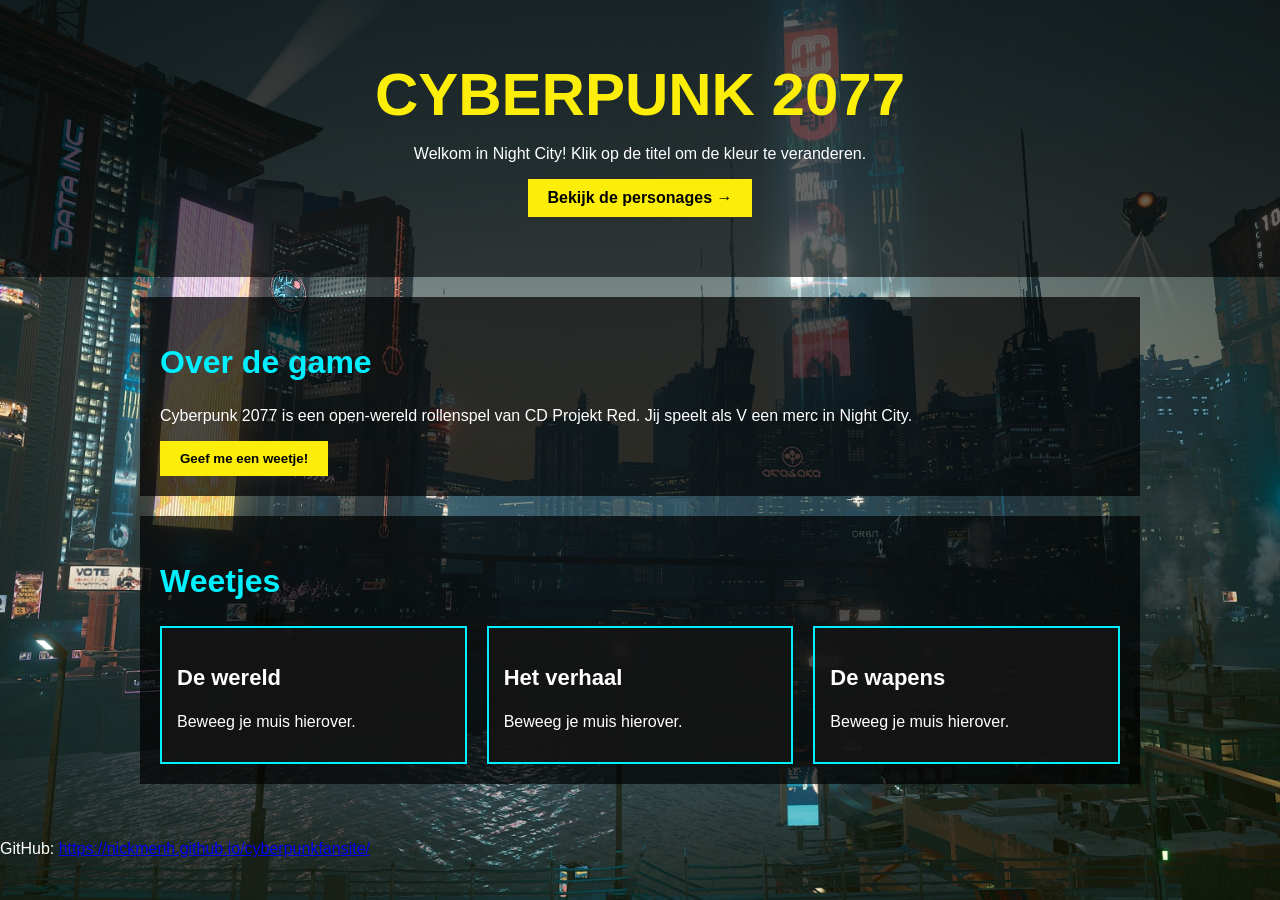
<file: index.html>
<!DOCTYPE html>
<html lang="nl">
<head>
<meta charset="UTF-8">
<title>Cyberpunk 2077 Fansite</title>
<link rel="stylesheet" href="style.css">
</head>
<body class="voorpagina">

<header id="kop">
<h1 id="titel">CYBERPUNK 2077</h1>
<p>Welkom in Night City! Klik op de titel om de kleur te veranderen.</p>
<a class="knop" href="personages.html">Bekijk de personages &rarr;</a>
</header>

<main>
<section>
<h2>Over de game</h2>
<p id="uitleg">
Cyberpunk 2077 is een open-wereld rollenspel van CD Projekt Red.
Jij speelt als V een merc in Night City.
</p>
<button onclick="toonFeit()">Geef me een weetje!</button>
</section>

<section>
<h2>Weetjes</h2>
<div class="grid">
<div class="kaart" id="kaart1" onmouseover="veranderTekst('kaart1', 'Night City is gigantisch!')">
<h3>De wereld</h3>
<p>Beweeg je muis hierover.</p>
</div>
<div class="kaart" id="kaart2" onmouseover="veranderTekst('kaart2', 'Keanu Reeves speelt Johnny Silverhand!')">
<h3>Het verhaal</h3>
<p>Beweeg je muis hierover.</p>
</div>
<div class="kaart" id="kaart3" onmouseover="veranderTekst('kaart3', 'Je kiest zelf je cyberware!')">
<h3>De wapens</h3>
<p>Beweeg je muis hierover.</p>
</div>
</div>
</section>
</main>
<footer><p>GitHub: <a href="https://nickmenh.github.io/cyberpunkfansite/">https://nickmenh.github.io/cyberpunkfansite/</a></p></footer>
<script src="script.js"></script>
</body>
</html>
</file>
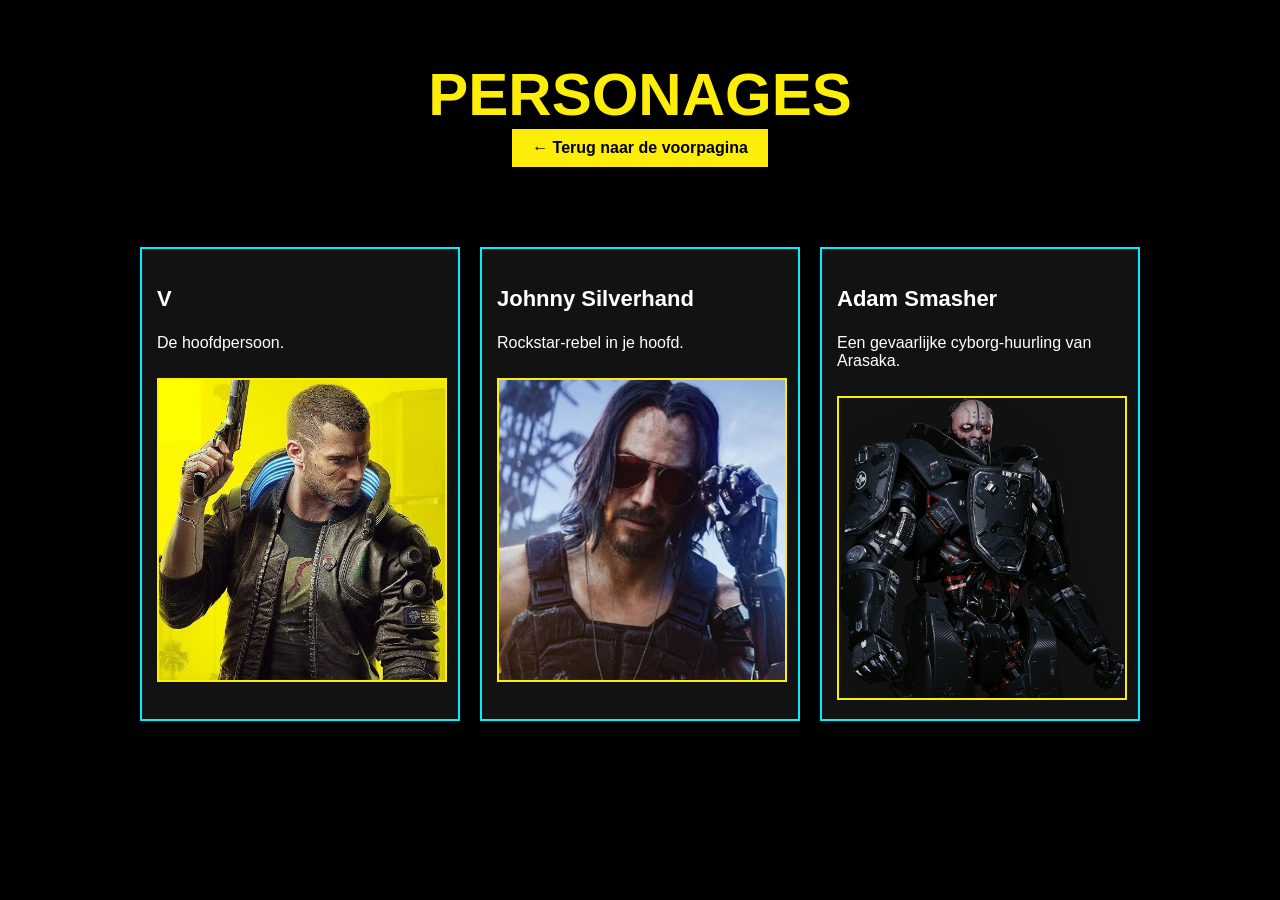
<file: personages.html>
<!DOCTYPE html>
<html lang="nl">
<head>
<meta charset="UTF-8">
<title>Personages - Cyberpunk 2077</title>
<link rel="stylesheet" href="style.css">
</head>
<body>

<header id="kop">
<h1>PERSONAGES</h1>
<a class="knop" href="index.html">&larr; Terug naar de voorpagina</a>
</header>

<main>
<div class="grid">

<div class="kaart">
<h3>V</h3>
<p>De hoofdpersoon.</p>
<img src="v.jpg" alt="V">
</div>

<div class="kaart">
<h3>Johnny Silverhand</h3>
<p>Rockstar-rebel in je hoofd.</p>
<img src="johnny.jpg" alt="Johnny Silverhand">
</div>

<div class="kaart">
<h3>Adam Smasher</h3>
<p>Een gevaarlijke cyborg-huurling van Arasaka.</p>
<img src="adamsmasher.jpg" alt="Adam Smasher">
</div>

</div>
</main>
</body>
</html>
</file>
<file: style.css>
body {
  margin: 0;
  font-family: Arial, sans-serif;
  color: white;
  background-color: black;
}

.voorpagina {
  background-image: url("nightcity.jpg");
  background-size: cover;
  background-position: center;
  background-attachment: fixed;
}

h1 { font-size: 60px; color: #fcee09; margin: 0; }
h2 { font-size: 32px; color: #00f0ff; }
h3 { font-size: 22px; }
p  { font-size: 16px; }

#kop {
  text-align: center;
  padding: 60px 20px;
  background-color: rgba(0, 0, 0, 0.6);
}

#titel { cursor: pointer; }

.knop, button {
display: inline-block;
background-color: #fcee09;
color: black;
padding: 10px 20px;
border: none;
text-decoration: none;
font-weight: bold;
cursor: pointer;
}
.knop:hover, button:hover { background-color: #ff003c; color: white; }

main { max-width: 1000px; margin: auto; padding: 20px; }
section { background-color: rgba(0, 0, 0, 0.7); padding: 20px; margin-bottom: 20px; }

.grid {
display: grid;
grid-template-columns: repeat(3, 1fr);
gap: 20px;
}

.kaart {
background-color: rgba(20, 20, 20, 0.9);
border: 2px solid #00f0ff;
padding: 15px;
}


.kaart img {
width: 100%;
height: 300px;
object-fit: cover;
margin-top: 10px;
border: 2px solid #fcee09;
}
</file>
